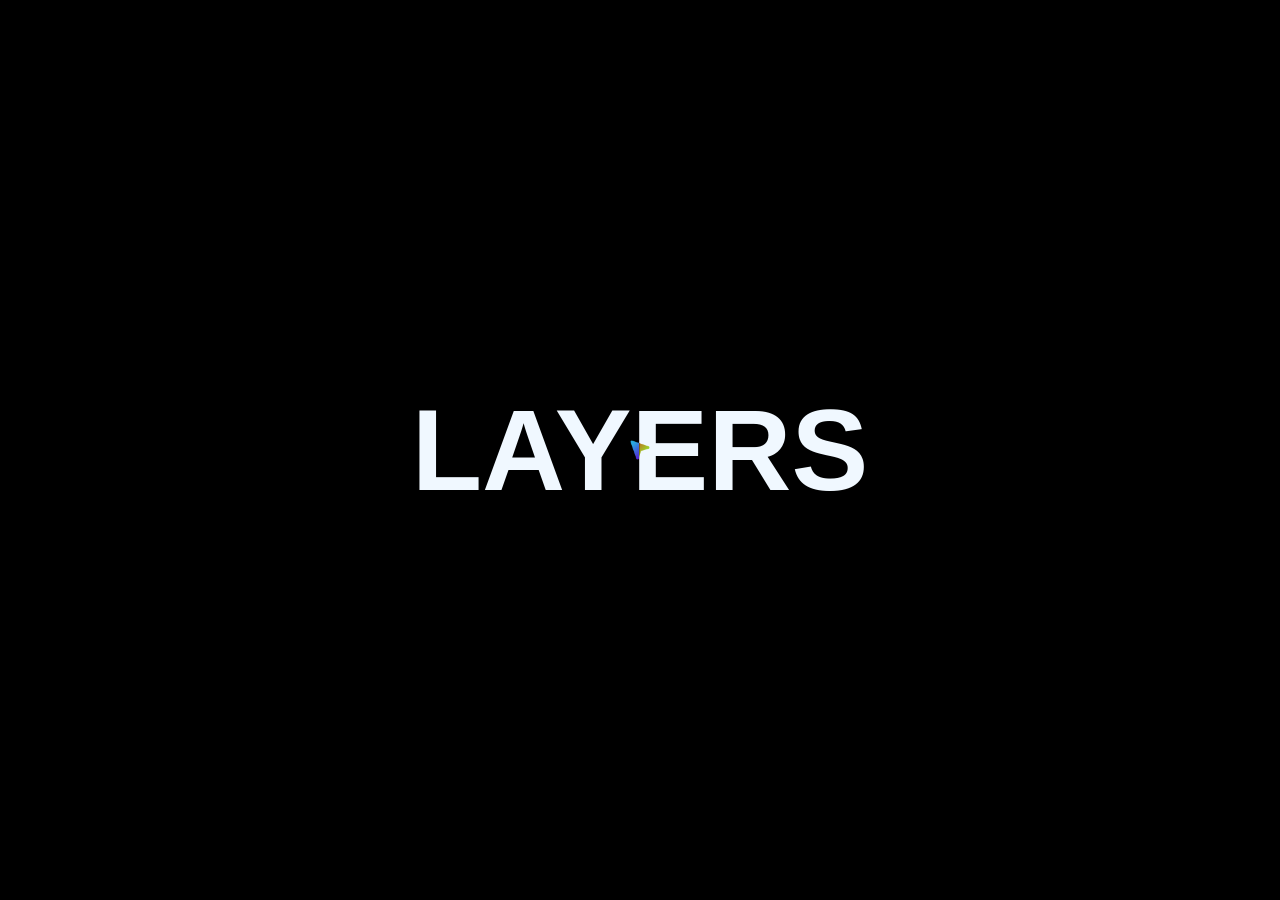
<file: cursor/index.html>
<!doctype html>
<html lang="en">
  <head>
    <meta charset="UTF-8" />
    <meta name="viewport" content="width=device-width, initial-scale=1.0" />
    <title>Custom-Cursor</title>
    <link rel="stylesheet" href="style.css" />
  </head>
  <body>
    <div id="main">
      <img src="pointer.png" alt="" class="cursor" />
      <h1>LAYERS</h1>
    </div>
    <script src="script.js"></script>
  </body>
</html>
</file>
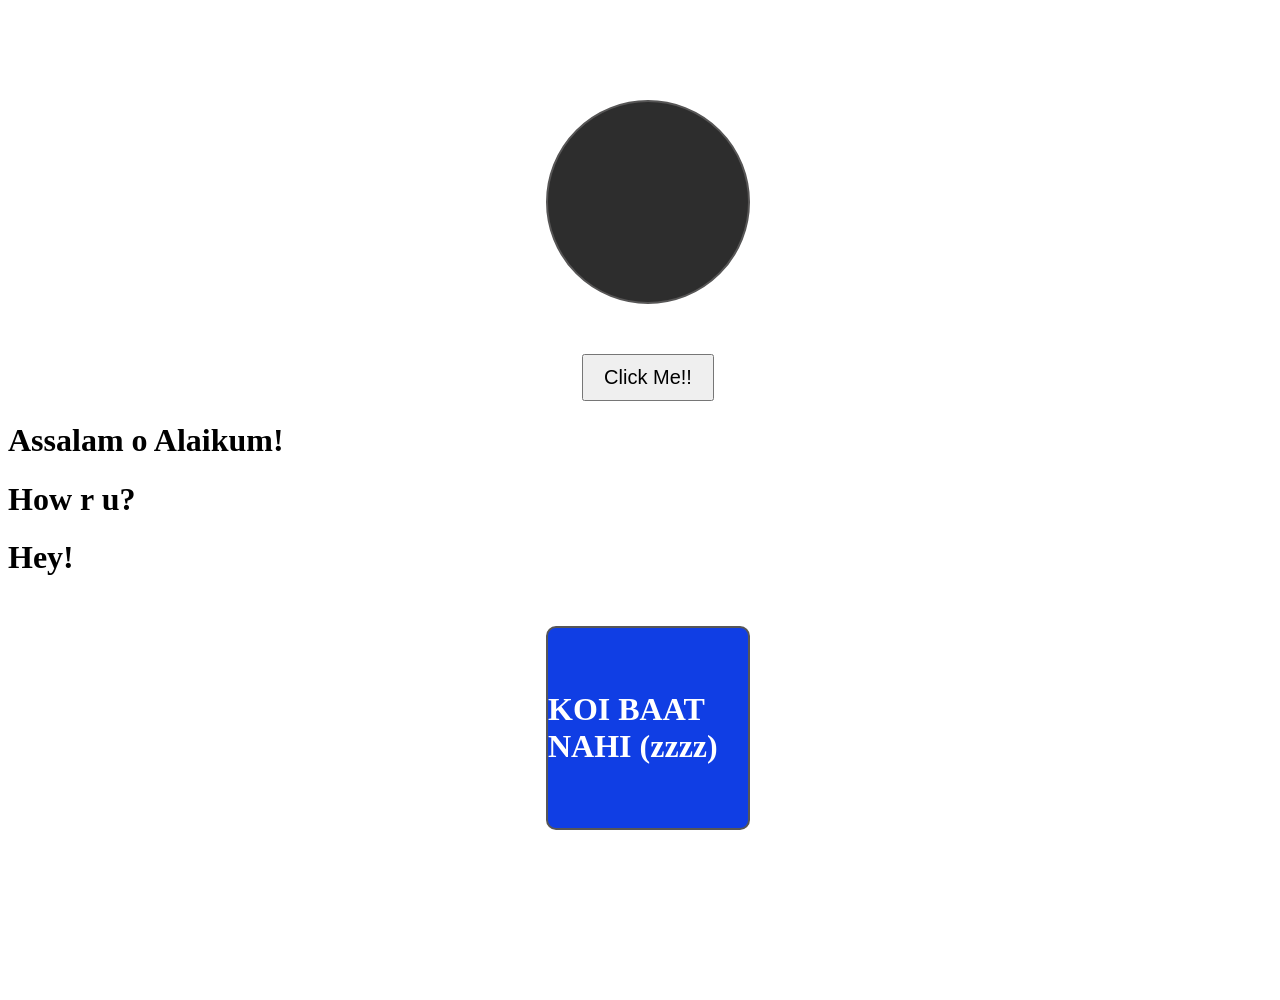
<file: DOM/index.html>
<!DOCTYPE html>
<html lang="en">
<head>
    <meta charset="UTF-8">
    <meta name="viewport" content="width=device-width, initial-scale=1.0">
    <title>DOM</title>
    <link rel="stylesheet" href="style.css">
</head>
<body>
    <!-- <h1>DOM</h1> -->
<div id="bulb"></div>
<button>Click Me!!</button>
<h1>Assalam o Alaikum!</h1>
<h1>How r u?</h1>
<h1>Hey!</h1>

<div id="box">
    <h3>ZZZZZZ</h3>
</div>
    <script src="script.js"></script>
</body>
</html>
</file>
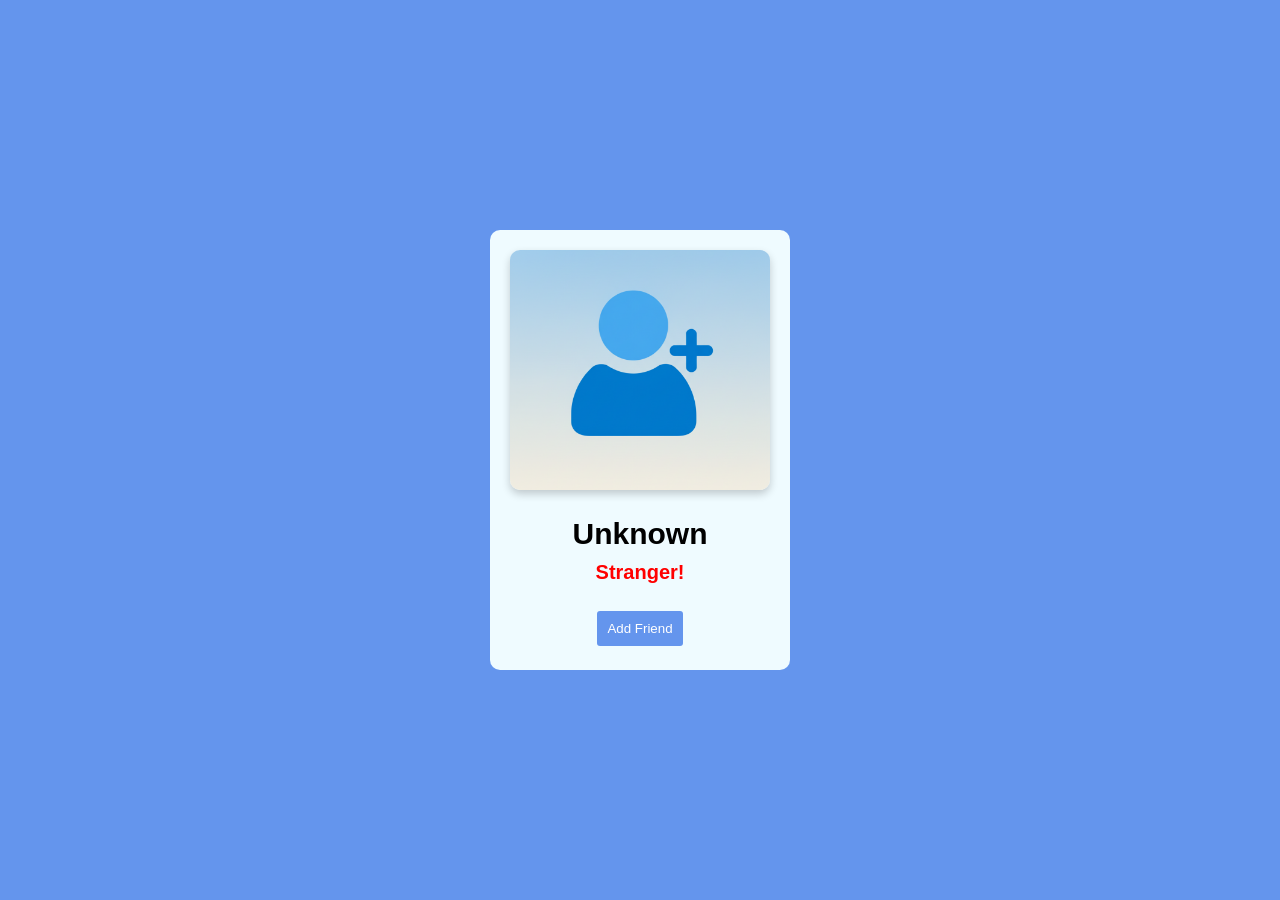
<file: frndfeature/index.html>
<!DOCTYPE html>
<html lang="en">
<head>
    <meta charset="UTF-8">
    <meta name="viewport" content="width=device-width, initial-scale=1.0">
    <title>Add friend feature</title>
    <link rel="stylesheet" href="style.css">
</head>
<body>
    <div class="card">
        <img src="assests/add.png" alt="">
       <div class="text"> <h1>Unknown</h1>
        <h5>Stranger!</h5></div>
        <div id="btn-container">
            <button id="add">Add Friend</button>
            <!-- <button id="rem">Remove Friend</button> -->
        </div>
    </div>
    <script src="script.js"></script>
</body>
</html>
</file>
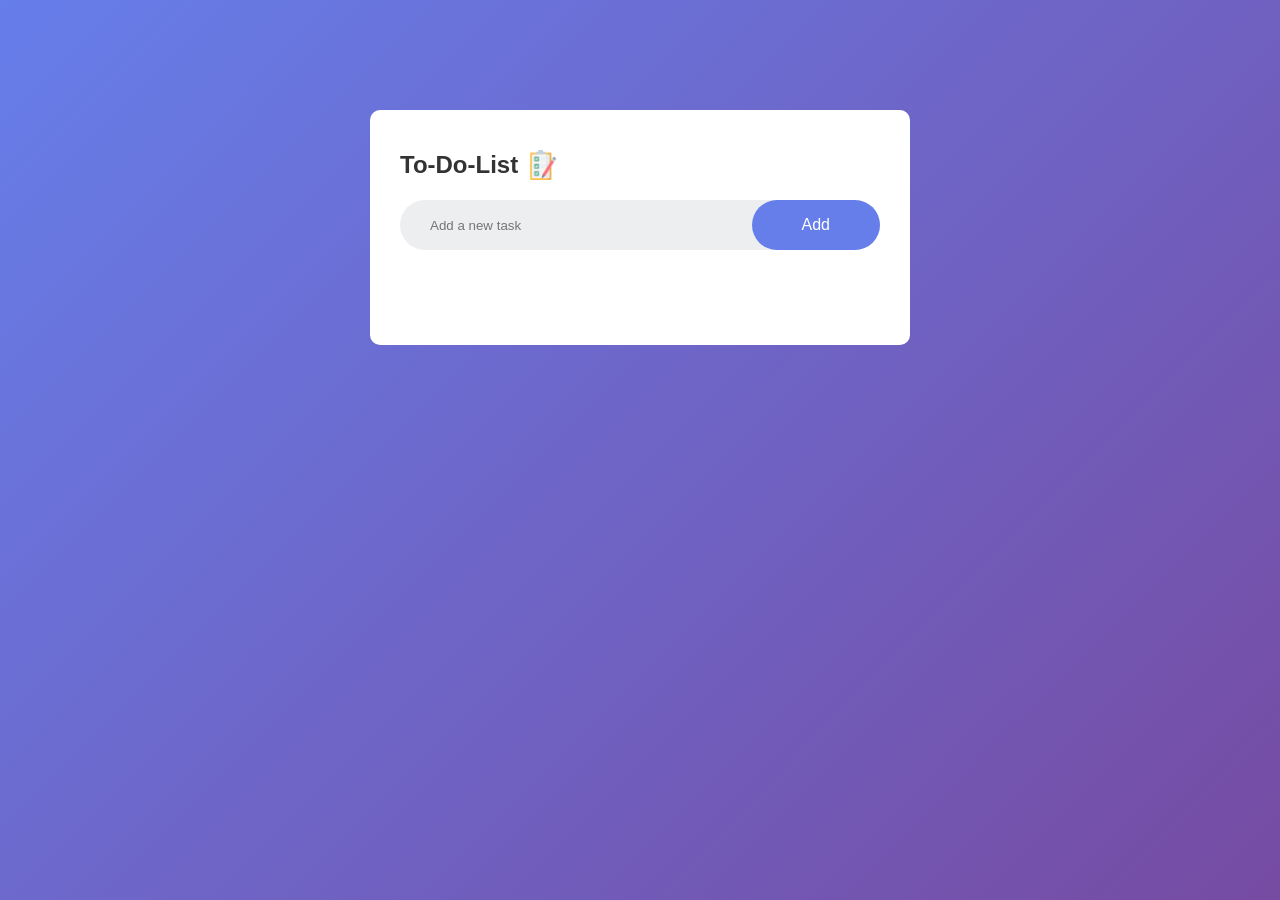
<file: to do list/index.html>
<!DOCTYPE html>
<html lang="en">
<head>
    <meta charset="UTF-8">
    <meta name="viewport" content="width=device-width, initial-scale=1.0">
    <title>To do List</title>
    <link rel="stylesheet" href="style.css">
</head>
<body>
    
<div class="container">
    <div class="todolist">
        <h2>To-Do-List <img src="assests/icons/checklist.png" alt=""></h2>
        <div class="row">
            <input type="text" id="input" placeholder="Add a new task">
            <button id="addBtn" onclick="addTask()">Add</button> 
        </div>
        <ul id="taskList">

            
        </ul>
    </div>
</div>
    <script src="script.js"></script>
</body>
</html>
</file>
<file: cursor/style.css>
* {
  margin: 0;
  padding: 0;
  box-sizing: border-box;
  font-family: POPPINS, sans-serif;
  color: aliceblue;
}
html, body {
  width: 100%;
  height: 100%;
}   
body{
    cursor: none;
}
#main{
    height: 100%;
    width: 100%;
    background-color: #000;
    display: flex;
    justify-content: center;
    align-items: center;
}
.cursor{

    width: 20px;
    height: 20px;

        position: absolute;
        transition: all 0.1s ease;
        mix-blend-mode: difference;
}
h1{
    font-size: 9vw;
    font-weight: 600px;
}
</file>
<file: DOM/style.css>
html, body{
    height: 100%;
    width: 100%;
}

/* h1{
    font-size: 70px;
    color: aqua;
} */

#bulb{
    height: 200px;
    width: 200px;
    background-color: rgb(45, 45, 45);
    border-radius: 50%;
    border: 2px solid rgb(87, 86, 86);
    margin: auto;
    margin-top: 100px;
}
button{
    display: block;
    margin: auto;
    margin-top: 50px;
    padding: 10px 20px;
    font-size: 20px;
    cursor: pointer;
}
#h1{
    text-align: center;
    color: rgb(45, 45, 45);
    font-size: 50px;
    margin-top: 50px;
}
#box{
    height: 200px;
    width: 200px;
    background-color: rgb(16, 62, 228);
    border-radius: 10px;
    border: 2px solid rgb(87, 86, 86);
    margin: auto;
    margin-top: 50px;
    color: white;
    display: flex;
    align-items: center;
    justify-content: center;
}
</file>
<file: frndfeature/style.css>
*{
    margin: 0;
    padding: 0;
    box-sizing: border-box;
    font-family: gilroy, sans-serif;
}

html, body{
    height: 100%;
    width: 100%;

    justify-content: center;
}
.card{
    border-radius: 10px ;
    height:440px;
    width: 300px;
    background-color: rgb(239, 251, 255);
    padding: 20px;
    text-align: center;
}
body{
    display: flex;
    justify-content: center;
    align-items: center;
background-color: cornflowerblue;
}

.card img{
    height: 60%;
    width: 100%;
    object-fit: cover;
    object-position: center;
    border-radius: 10px;      
    box-shadow: 0 4px 8px rgba(0, 0, 0, 0.2);


}
.card h1{
    font-size: 30px;
    color: rgb(0, 0, 0);
    padding: 10px;
    border-radius: 10px;
    margin-top: 5px;
}

.card h5{
    font-size: 20px;
    color: red;
    padding-bottom: 25px;
    cursor: pointer;

}
.text{
padding-top: 8px;
}
.card button{
    background-color: cornflowerblue;
    color: white;
    border: none;
    padding: 10px;
    border-radius: 3px;
    cursor: pointer;
    border: none;
    margin: 2px;
}
/* .card #rem{
    background-color: rgb(145, 145, 145);
} */

.card button:hover{
    box-shadow: 0 4px 8px rgba(0, 0, 0, 0.2);
    background-color: rgb(50, 116, 238);
}
</file>
<file: to do list/style.css>
* {
  margin: 0;
  padding: 0;
  box-sizing: border-box;
  font-family: POPPINS, sans-serif;
}

.container {
  width: 100%;
  min-height: 100vh;
  background: linear-gradient(135deg, #667eea 0%, #764ba2 100%);
  padding: 10px;
}

.todolist {
  width: 100%;
  max-width: 540px;
  background: #fff;
  border-radius: 10px;
  padding: 40px 30px 70px;
  margin: 100px auto 20px;
}
.todolist h2 {
  font-size: 24px;
  color: #333;
  display: flex;
  align-items: center;
  margin-bottom: 20px;
}
.todolist h2 img {
  width: 30px;
  margin-left: 10px;
}
.row {
  display: flex;
  align-items: center;
  justify-content: space-between;
  background-color: #edeef0;
  border-radius: 30px;
  padding-left: 20px;
  margin-bottom: 25px;
}
input {
  flex: 1;
  border: none;
  outline: none;
  background: transparent;
  padding: 10px;
  font-weight: 14px;
}

#addBtn {
  background: #667eea;
  color: #fff;
  border: none;
  outline: none;
  padding: 16px 50px;
  border-radius: 40px;
  cursor: pointer;
  font-weight: 500;
  font-size: 16px;
}
ul li{
  list-style: none;
  font-size: 17px;
  padding: 12px 8px 12px 50px;
  user-select: none;
  cursor: pointer;
  position: relative;
}

ul li::before {
  content: "";
  position: absolute;
  height: 28px;
  width: 28px;
  border-radius: 50%;
  background-image: url(assests/icons/unchecked.png);
  background-size: cover;
  background-position: center;
  top: 12px;
  left: 8px;
}
ul li.checked {
  text-decoration: line-through;
  color: #999;
}
ul li.checked::before {
    text-decoration: line-through;
    color: #999;
    background-image: url(assests/icons/check.png);
    }

    ul li span{
        position: absolute;
        right: 0px;
        top: 5px;
        width: 40px;
        height: 40px;
        font-size: 22px;
        color: #555;
        line-height: 40px;
        text-align: center;
    }
    
    ul li span:hover{
        background: #eee;
        border-radius: 50%;
    }
</file>
